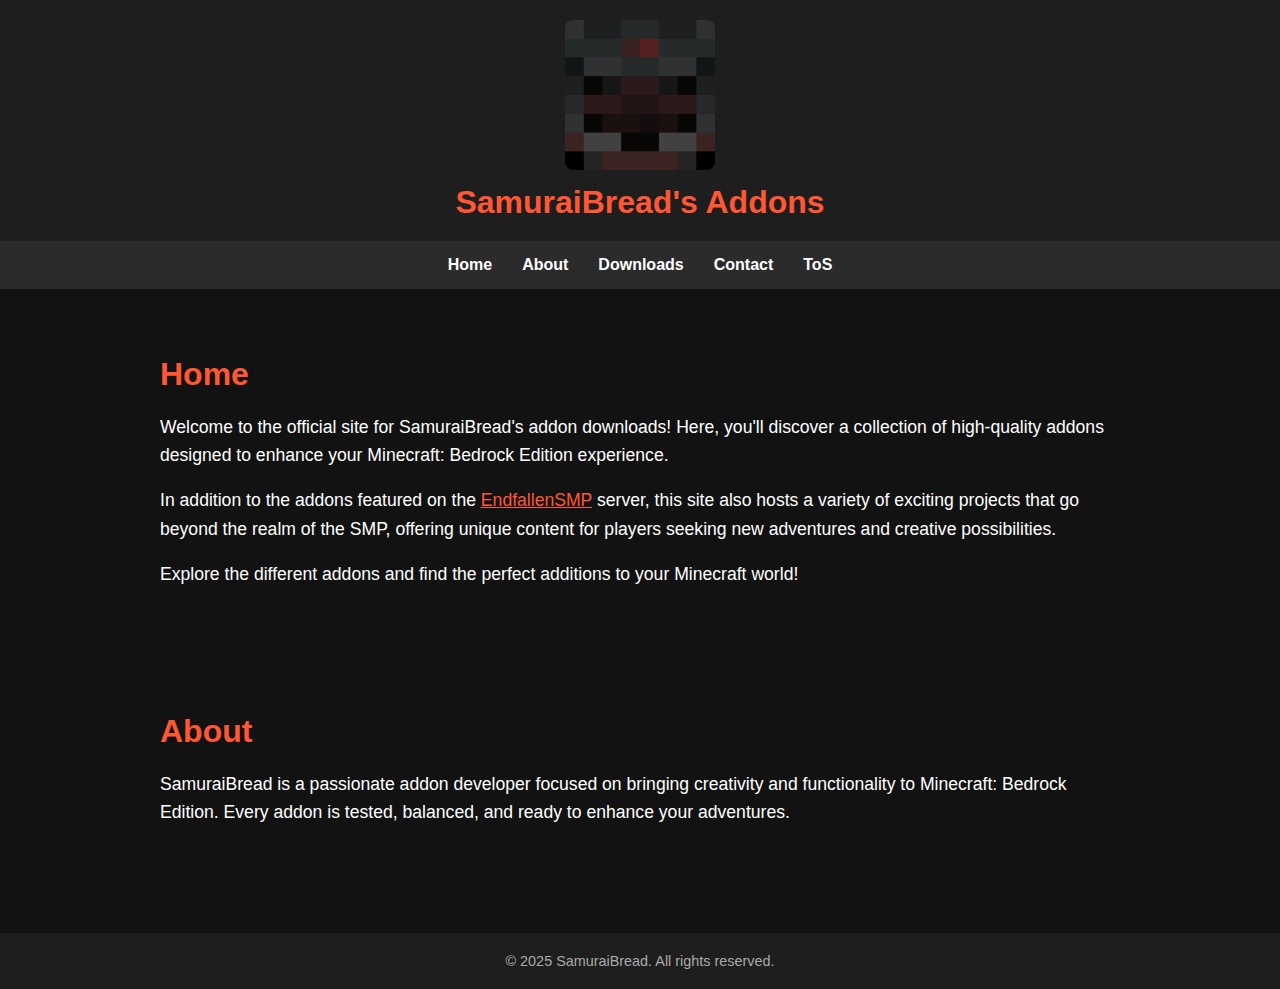
<file: index.html>
<!DOCTYPE html>
<html lang="en">
<head>
    <meta charset="UTF-8">
    <title>SamuraiBread's Addons</title>
    <meta name="viewport" content="width=device-width, initial-scale=1.0">

    <!-- Open Graph -->
    <meta property="og:title" content="SamuraiBread's Addons">
    <meta property="og:description" content="High-quality Minecraft: Bedrock Edition addons by SamuraiBread.">
    <meta property="og:image" content="https://samuraibreadofficial.github.io/Images/logo.png">
    <meta property="og:url" content="https://samuraibreadofficial.github.io/">
    <meta property="og:type" content="website">

    <!-- Twitter (też czytane przez Discord) -->
    <meta name="twitter:card" content="summary_large_image">
    <meta name="twitter:title" content="SamuraiBread's Addons">
    <meta name="twitter:description" content="Discover custom addons and content for EndfallenSMP and beyond.">
    <meta name="twitter:image" content="https://samuraibreadofficial.github.io/Images/logo.png">

    <link rel="icon" href="Images/logo.png" type="icon">

    <style>
        * {
            box-sizing: border-box;
        }
    
        body {
            margin: 0;
            font-family: Arial, sans-serif;
            background-color: #121212;
            color: #ffffff;
        }
    
        html {
            scroll-behavior: smooth;
        }
    
        header {
            background-color: #1e1e1e;
            padding: 20px 10px;
            text-align: center;
            box-shadow: 0 2px 5px rgba(0,0,0,0.5);
        }
    
        header img {
            width: 100%;
            max-width: 150px;
            height: auto;
            border-radius: 8px;
        }
    
        header h1 {
            margin: 10px 0 0 0;
            font-size: 2rem;
            color: #ff5733;
        }
    
        nav {
            background-color: #2b2b2b;
            display: flex;
            flex-wrap: wrap;
            justify-content: center;
            gap: 30px;
            padding: 15px 10px;
        }
    
        nav a {
            color: #ffffff;
            text-decoration: none;
            font-weight: bold;
            transition: color 0.3s;
            font-size: 1rem;
        }
    
        nav a:hover {
            color: #ff5733;
        }
    
        section {
            padding: 40px 20px;
            max-width: 1000px;
            margin: auto;
        }
    
        h2 {
            font-size: 2rem;
            margin-bottom: 20px;
            color: #ff5733;
        }
    
        p {
            font-size: 1.1rem;
            line-height: 1.6;
        }
    
        .download-btn {
            display: inline-block;
            background-color: #ff5733;
            color: white;
            padding: 15px 30px;
            text-decoration: none;
            font-size: 1.1rem;
            border-radius: 8px;
            margin-top: 20px;
            transition: background-color 0.3s ease;
        }
    
        .download-btn:hover {
            background-color: #ffcbbd;
            color: #121212;
        }
    
        footer {
            background-color: #1e1e1e;
            color: #aaa;
            text-align: center;
            padding: 20px 10px;
            font-size: 0.9rem;
            margin-top: 50px;
        }
    
        /* === Responsywność === */
        @media (max-width: 768px) {
            nav {
                flex-direction: column;
                gap: 10px;
            }
    
            header h1 {
                font-size: 1.5rem;
            }
    
            section {
                padding: 30px 15px;
            }
    
            h2 {
                font-size: 1.6rem;
            }
    
            p {
                font-size: 1rem;
            }
    
            .download-btn {
                width: 100%;
                text-align: center;
                padding: 12px;
                font-size: 1rem;
            }
        }
    </style>
    <meta name="google-site-verification" content="UNJBc2-4umEdROT98HuAU8BNavkqnlpyv0f2Xv4BERY" />
</head>
<body>
    <header>
        <!-- Logo -->
        <img src="Images/logo.png" alt="SamuraiBread Logo">
        <h1>SamuraiBread's Addons</h1>
    </header>

    <nav>
        <a href="https://samuraibreadofficial.github.io/">Home</a>
        <a href="https://samuraibreadofficial.github.io/#about">About</a>
        <a href="Downloads.html">Downloads</a>
        <a href="Contact.html">Contact</a>
        <a href="Rules.html">ToS</a>
    </nav>

    <section id="home">
        <h2>Home</h2>
        <p>Welcome to the official site for SamuraiBread's addon downloads! Here, you'll discover a collection of high-quality addons designed to enhance your Minecraft: Bedrock Edition experience.</p>
        <p>In addition to the addons featured on the <a href="https://discord.gg/3XdUhe9Rn3" style="color: #ff5733;">EndfallenSMP</a> server, this site also hosts a variety of exciting projects that go beyond the realm of the SMP, offering unique content for players seeking new adventures and creative possibilities.</p>
        <p>Explore the different addons and find the perfect additions to your Minecraft world!</p>
        </section>

    <section id="about">
        <h2>About</h2>
        <p>SamuraiBread is a passionate addon developer focused on bringing creativity and functionality to Minecraft: Bedrock Edition. Every addon is tested, balanced, and ready to enhance your adventures.</p>
    </section>

    <footer>
        &copy; 2025 SamuraiBread. All rights reserved.
    </footer>
</body>
</html>
</file>
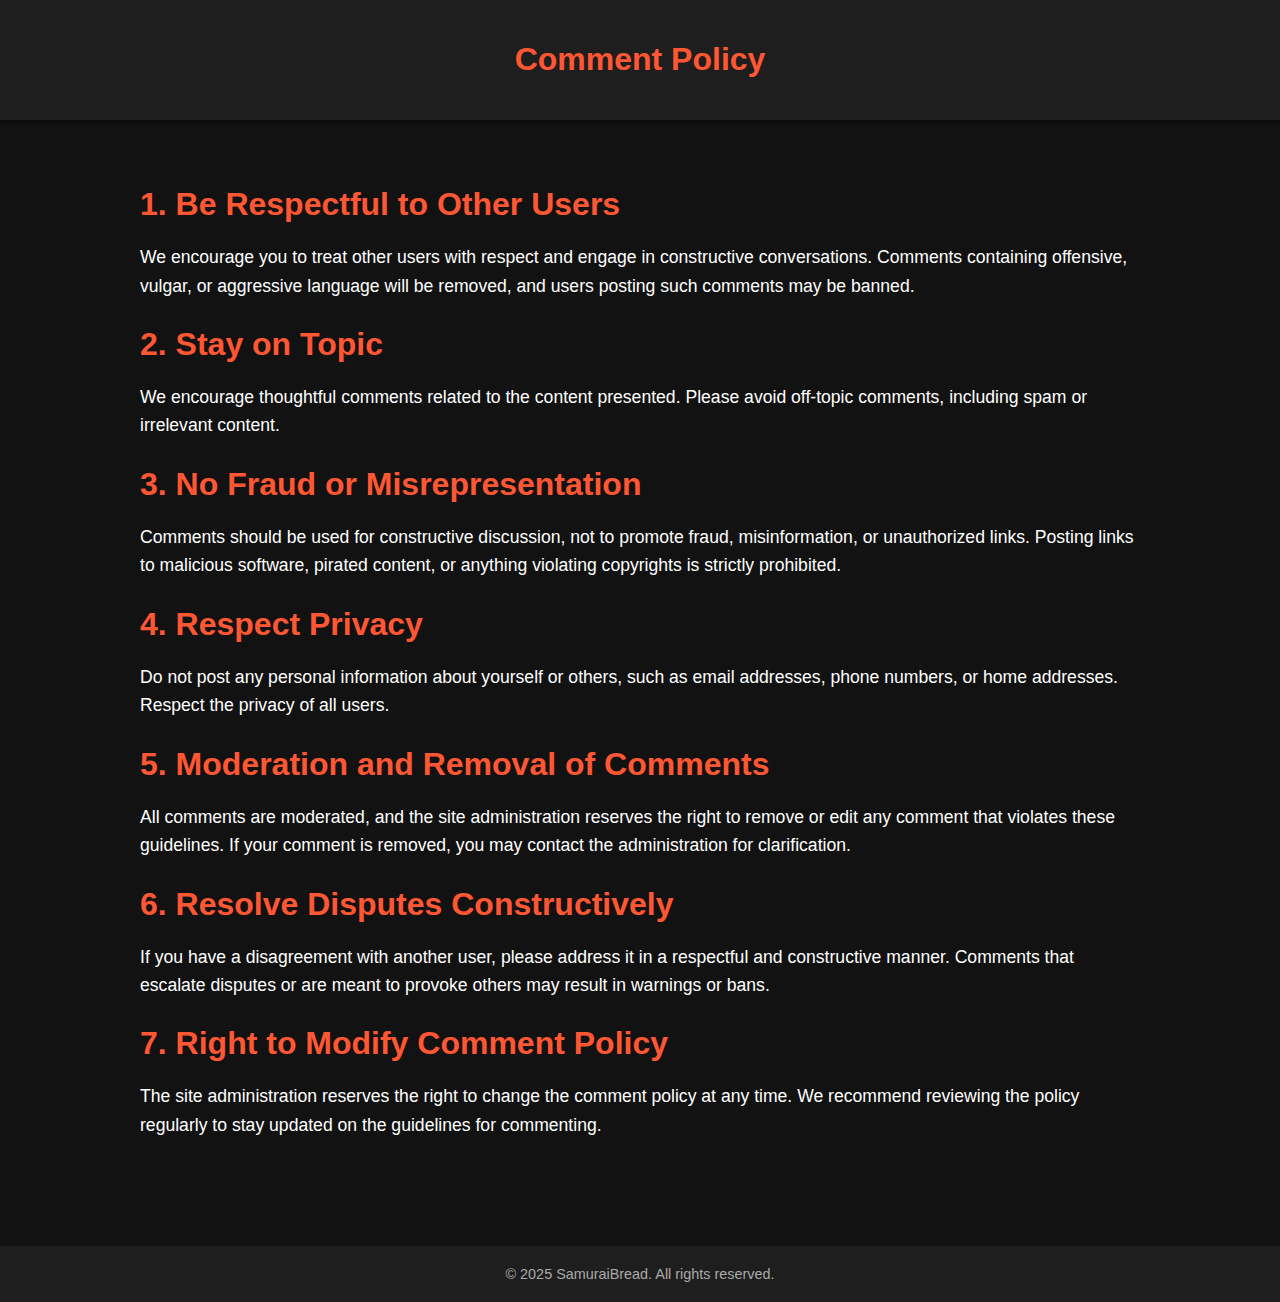
<file: commentpolicy.html>
<!DOCTYPE html>
<html lang="en">
<head>
    <meta charset="UTF-8">
    <meta name="viewport" content="width=device-width, initial-scale=1.0">
    <title>Comment Policy</title>
    <style>
        body {
            font-family: Arial, sans-serif;
            background-color: #121212;
            color: #ffffff;
            margin: 0;
            padding: 0;
        }

        header {
            background-color: #1e1e1e;
            padding: 20px;
            text-align: center;
            box-shadow: 0 2px 5px rgba(0,0,0,0.5);
        }

        header h1 {
            font-size: 2rem;
            color: #ff5733;
        }

        section {
            padding: 40px 20px;
            max-width: 1000px;
            margin: auto;
        }

        h2 {
            font-size: 2rem;
            margin-bottom: 20px;
            color: #ff5733;
        }

        p {
            font-size: 1.1rem;
            line-height: 1.6;
        }

        footer {
            background-color: #1e1e1e;
            color: #aaa;
            text-align: center;
            padding: 20px;
            font-size: 0.9rem;
            margin-top: 50px;
        }
    </style>
</head>
<body>

<header>
    <h1>Comment Policy</h1>
</header>

<section>
    <h2>1. Be Respectful to Other Users</h2>
    <p>We encourage you to treat other users with respect and engage in constructive conversations. Comments containing offensive, vulgar, or aggressive language will be removed, and users posting such comments may be banned.</p>

    <h2>2. Stay on Topic</h2>
    <p>We encourage thoughtful comments related to the content presented. Please avoid off-topic comments, including spam or irrelevant content.</p>

    <h2>3. No Fraud or Misrepresentation</h2>
    <p>Comments should be used for constructive discussion, not to promote fraud, misinformation, or unauthorized links. Posting links to malicious software, pirated content, or anything violating copyrights is strictly prohibited.</p>

    <h2>4. Respect Privacy</h2>
    <p>Do not post any personal information about yourself or others, such as email addresses, phone numbers, or home addresses. Respect the privacy of all users.</p>

    <h2>5. Moderation and Removal of Comments</h2>
    <p>All comments are moderated, and the site administration reserves the right to remove or edit any comment that violates these guidelines. If your comment is removed, you may contact the administration for clarification.</p>

    <h2>6. Resolve Disputes Constructively</h2>
    <p>If you have a disagreement with another user, please address it in a respectful and constructive manner. Comments that escalate disputes or are meant to provoke others may result in warnings or bans.</p>

    <h2>7. Right to Modify Comment Policy</h2>
    <p>The site administration reserves the right to change the comment policy at any time. We recommend reviewing the policy regularly to stay updated on the guidelines for commenting.</p>
</section>

<footer>
    &copy; 2025 SamuraiBread. All rights reserved.
</footer>

</body>
</html>
</file>
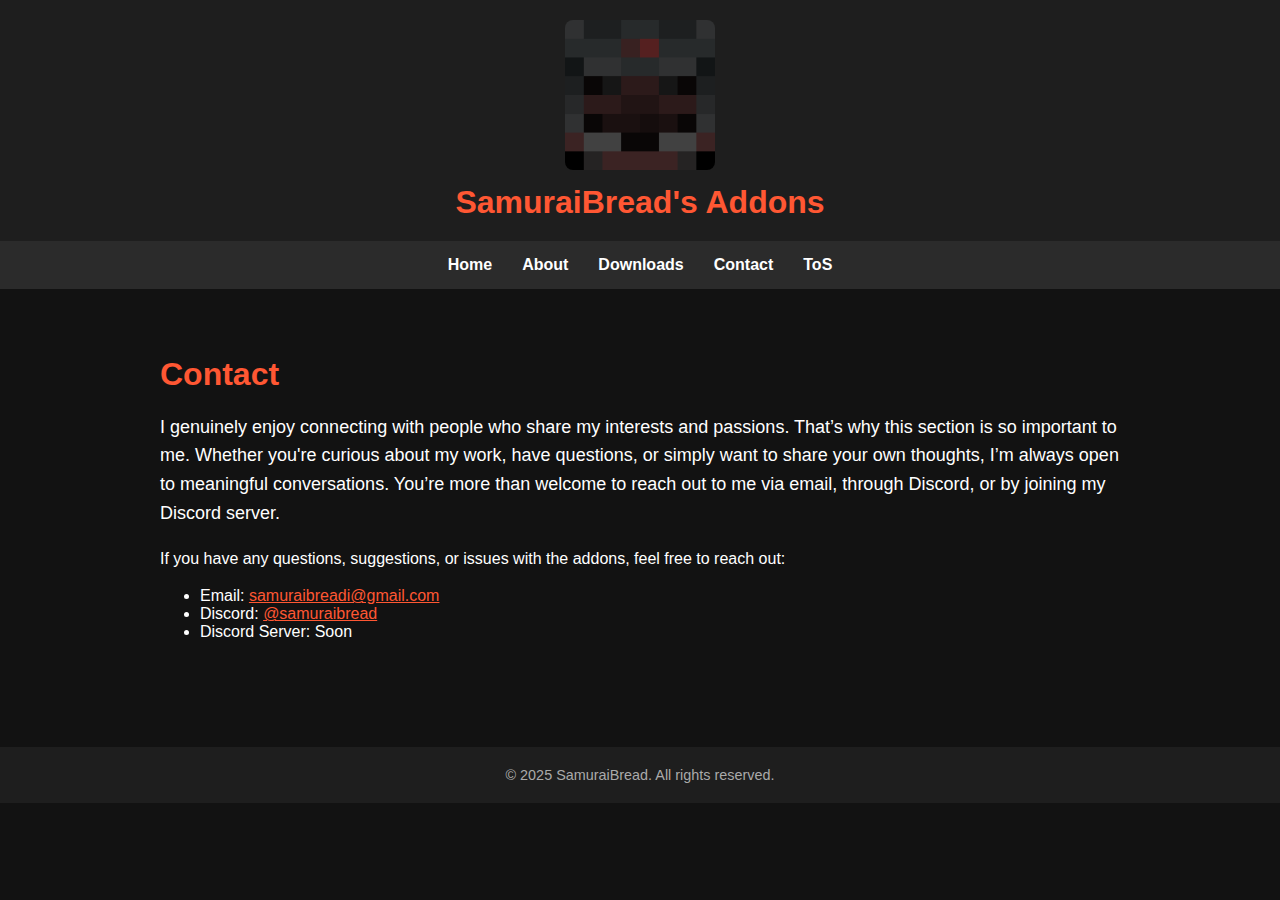
<file: Contact.html>
<!DOCTYPE html>
<html lang="en">
<head>
    <meta charset="UTF-8">
    <title>SamuraiBread's Addons / Contact</title>
    <meta name="viewport" content="width=device-width, initial-scale=1.0">
    <link rel="icon" href="Images/logo.png" type="icon">
    <style>
        * {
            box-sizing: border-box;
        }
    
        body {
            margin: 0;
            font-family: Arial, sans-serif;
            background-color: #121212;
            color: #ffffff;
        }
    
        html {
            scroll-behavior: smooth;
        }
    
        header {
            background-color: #1e1e1e;
            padding: 20px 10px;
            text-align: center;
            box-shadow: 0 2px 5px rgba(0,0,0,0.5);
        }
    
        header img {
            width: 100%;
            max-width: 150px;
            height: auto;
            border-radius: 8px;
        }
    
        header h1 {
            margin: 10px 0 0 0;
            font-size: 2rem;
            color: #ff5733;
        }
    
        nav {
            background-color: #2b2b2b;
            display: flex;
            flex-wrap: wrap;
            justify-content: center;
            gap: 30px;
            padding: 15px 10px;
        }
    
        nav a {
            color: #ffffff;
            text-decoration: none;
            font-weight: bold;
            transition: color 0.3s;
            font-size: 1rem;
        }
    
        nav a:hover {
            color: #ff5733;
        }
    
        section {
            padding: 40px 20px;
            max-width: 1000px;
            margin: auto;
        }
    
        h2 {
            font-size: 2rem;
            margin-bottom: 20px;
            color: #ff5733;
        }
    
        p {
            font-size: 1.1rem;
            line-height: 1.6;
        }
    
        .download-btn {
            display: inline-block;
            background-color: #ff5733;
            color: white;
            padding: 15px 30px;
            text-decoration: none;
            font-size: 1.1rem;
            border-radius: 8px;
            margin-top: 20px;
            transition: background-color 0.3s ease;
        }
    
        .download-btn:hover {
            background-color: #ffcbbd;
            color: #121212;
        }
    
        footer {
            background-color: #1e1e1e;
            color: #aaa;
            text-align: center;
            padding: 20px 10px;
            font-size: 0.9rem;
            margin-top: 50px;
        }
    
        /* === Responsywność === */
        @media (max-width: 768px) {
    nav {
        flex-wrap: wrap;
        gap: 10px;
        justify-content: center;
    }
    
            header h1 {
                font-size: 1.5rem;
            }
    
            section {
                padding: 30px 15px;
            }
    
            h2 {
                font-size: 1.6rem;
            }
    
            p {
                font-size: 1rem;
            }
    
            .download-btn {
                width: 100%;
                text-align: center;
                padding: 12px;
                font-size: 1rem;
            }
        }
    </style>
    <meta name="google-site-verification" content="UNJBc2-4umEdROT98HuAU8BNavkqnlpyv0f2Xv4BERY" />
</head>
<body>
    <header>
        <!-- Logo -->
        <img src="Images/logo.png" alt="SamuraiBread Logo">
        <h1>SamuraiBread's Addons</h1>
    </header>

    <nav>
        <a href="https://samuraibreadofficial.github.io/">Home</a>
        <a href="https://samuraibreadofficial.github.io/#about">About</a>
        <a href="Downloads.html">Downloads</a>
        <a href="Contact.html">Contact</a>
        <a href="Rules.html">ToS</a>
    </nav>
    
    <section id="contact">
        <h2>Contact</h2>
        <p style="font-size: large;">I genuinely enjoy connecting with people who share my interests and passions. That’s why this section is so important to me. Whether you're curious about my work, have questions, or simply want to share your own thoughts, I’m always open to meaningful conversations. You’re more than welcome to reach out to me via email, through Discord, or by joining my Discord server.</p>
        <p style="font-size: medium;">If you have any questions, suggestions, or issues with the addons, feel free to reach out:</p>
        <ul>
            <li>Email: <a href="mailto:samuraibreadi@gmail.com" style="color: #ff5733;">samuraibreadi@gmail.com</a></li>
            <li>Discord: <a href="https://discord.com/users/538318091608784908" style="color: #ff5733;">@samuraibread</a></li>
            <li>Discord Server: Soon</li>
        </ul>
    </section>

    <footer>
        &copy; 2025 SamuraiBread. All rights reserved.
    </footer>
</body>
</html>
</file>
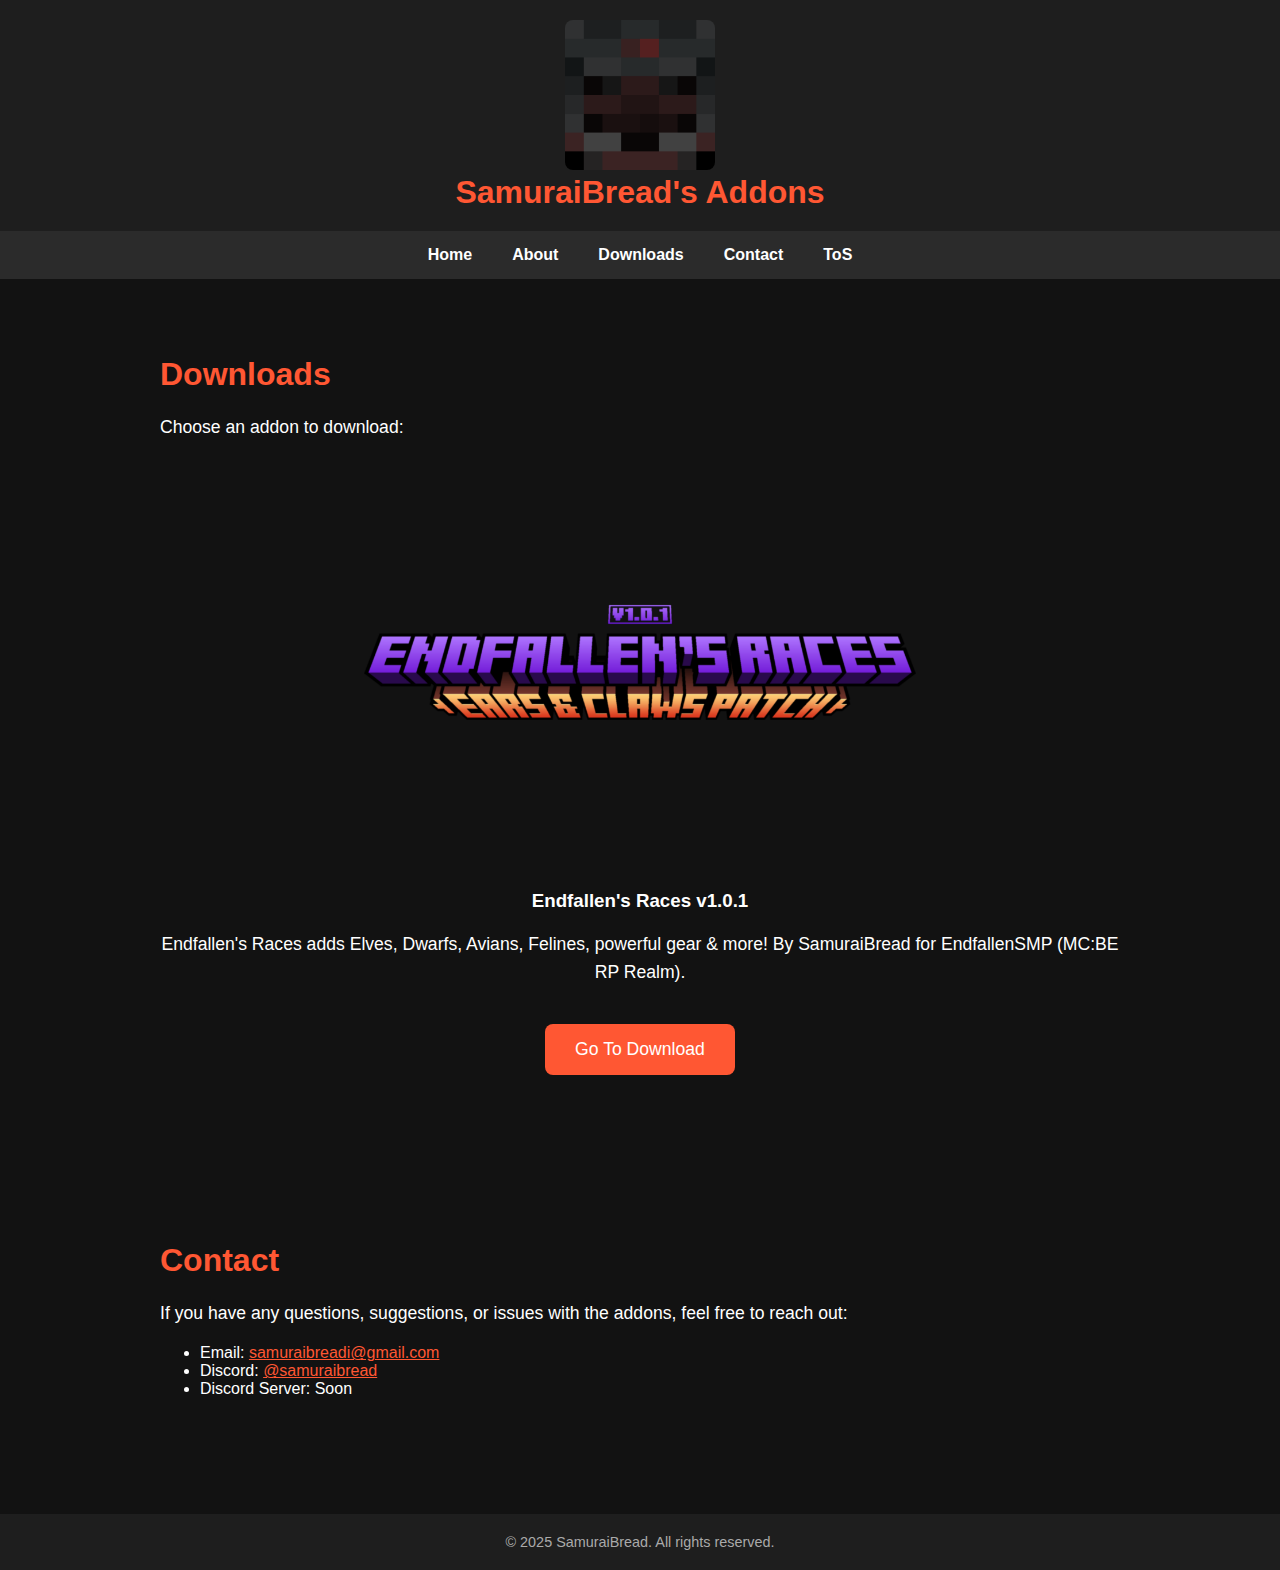
<file: Downloads.html>
<!DOCTYPE html>
<html lang="en">
<head>
    <meta charset="UTF-8">
    <title>SamuraiBread's Addons</title>
    <meta name="viewport" content="width=device-width, initial-scale=1.0">
    <link rel="icon" href="Images/logo.png" type="icon">
    <style>
        * {
            box-sizing: border-box;
        }

        body {
            margin: 0;
            font-family: Arial, sans-serif;
            background-color: #121212;
            color: #ffffff;
        }
        html {
            scroll-behavior: smooth; /* Płynne przewijanie */
        }
        header {
            background-color: #1e1e1e;
            padding: 20px 0;
            text-align: center;
            box-shadow: 0 2px 5px rgba(0,0,0,0.5);
        }

        header img {
            width: 150px; /* Adjust the logo size */
            border-radius: 8px;
        }

        header h1 {
            margin: 0;
            font-size: 2rem;
            color: #ff5733;
        }

        nav {
            background-color: #2b2b2b;
            display: flex;
            justify-content: center;
            gap: 40px;
            padding: 15px 0;
        }

        nav a {
            color: #ffffff;
            text-decoration: none;
            font-weight: bold;
            transition: color 0.3s;
        }

        nav a:hover {
            color: #ff5733;
        }

        section {
            padding: 50px 20px;
            max-width: 1000px;
            margin: auto;
        }

        h2 {
            font-size: 2rem;
            margin-bottom: 20px;
            color: #ff5733;
        }

        p {
            font-size: 1.1rem;
            line-height: 1.6;
        }

        .download-btn {
            display: inline-block;
            background-color: #ff5733;
            color: white;
            padding: 15px 30px;
            text-decoration: none;
            font-size: 1.1rem;
            border-radius: 8px;
            margin-top: 20px;
            transition: background-color 0.3s ease;
        }

        .download-btn:hover {
            background-color: #ffcbbd;
            color: #121212;
        }

        footer {
            background-color: #1e1e1e;
            color: #aaa;
            text-align: center;
            padding: 20px;
            font-size: 0.9rem;
            margin-top: 50px;
        }

        /* Responsive */
        @media (max-width: 600px) {
            nav {
                flex-direction: column;
                gap: 15px;
            }
        }
    </style>
</head>
<body>
    <header>
        <!-- Logo -->
        <img src="Images/logo.png" alt="SamuraiBread Logo">
        <h1>SamuraiBread's Addons</h1>
    </header>

    <nav>
        <a href="Home.html">Home</a>
        <a href="Home.html#about">About</a>
        <a href="Downloads.html">Downloads</a>
        <a href="Contact.html">Contact</a>
        <a href="Rules.html">ToS</a>
    </nav>

    <section id="downloads">
        <h2>Downloads</h2>
        <p>Choose an addon to download:</p>
    
        <!-- Addon 1 -->
        <div style="text-align: center; margin-bottom: 40px;">
            <img src="Images/era.png" alt="Endfallen's Races Thumbnail" style="width: 650px; border-radius: 12px;">
            <h3>Endfallen's Races v1.0.1</h3>
            <p>Endfallen's Races adds Elves, Dwarfs, Avians, Felines, powerful gear & more! By SamuraiBread for EndfallenSMP (MC:BE RP Realm).</p>
            <a href="endfallensraces.html" class="download-btn">Go To Download</a>
        </div>    
    </section>
    
    <section id="contact">
        <h2>Contact</h2>
        <p>If you have any questions, suggestions, or issues with the addons, feel free to reach out:</p>
        <ul>
            <li>Email: <a href="mailto:samuraibreadi@gmail.com" style="color: #ff5733;">samuraibreadi@gmail.com</a></li>
            <li>Discord: <a href="https://discord.com/users/538318091608784908" style="color: #ff5733;">@samuraibread</a></li>
            <li>Discord Server: Soon</li>
        </ul>
    </section>

    <footer>
        &copy; 2025 SamuraiBread. All rights reserved.
    </footer>
</body>
</html>
</file>
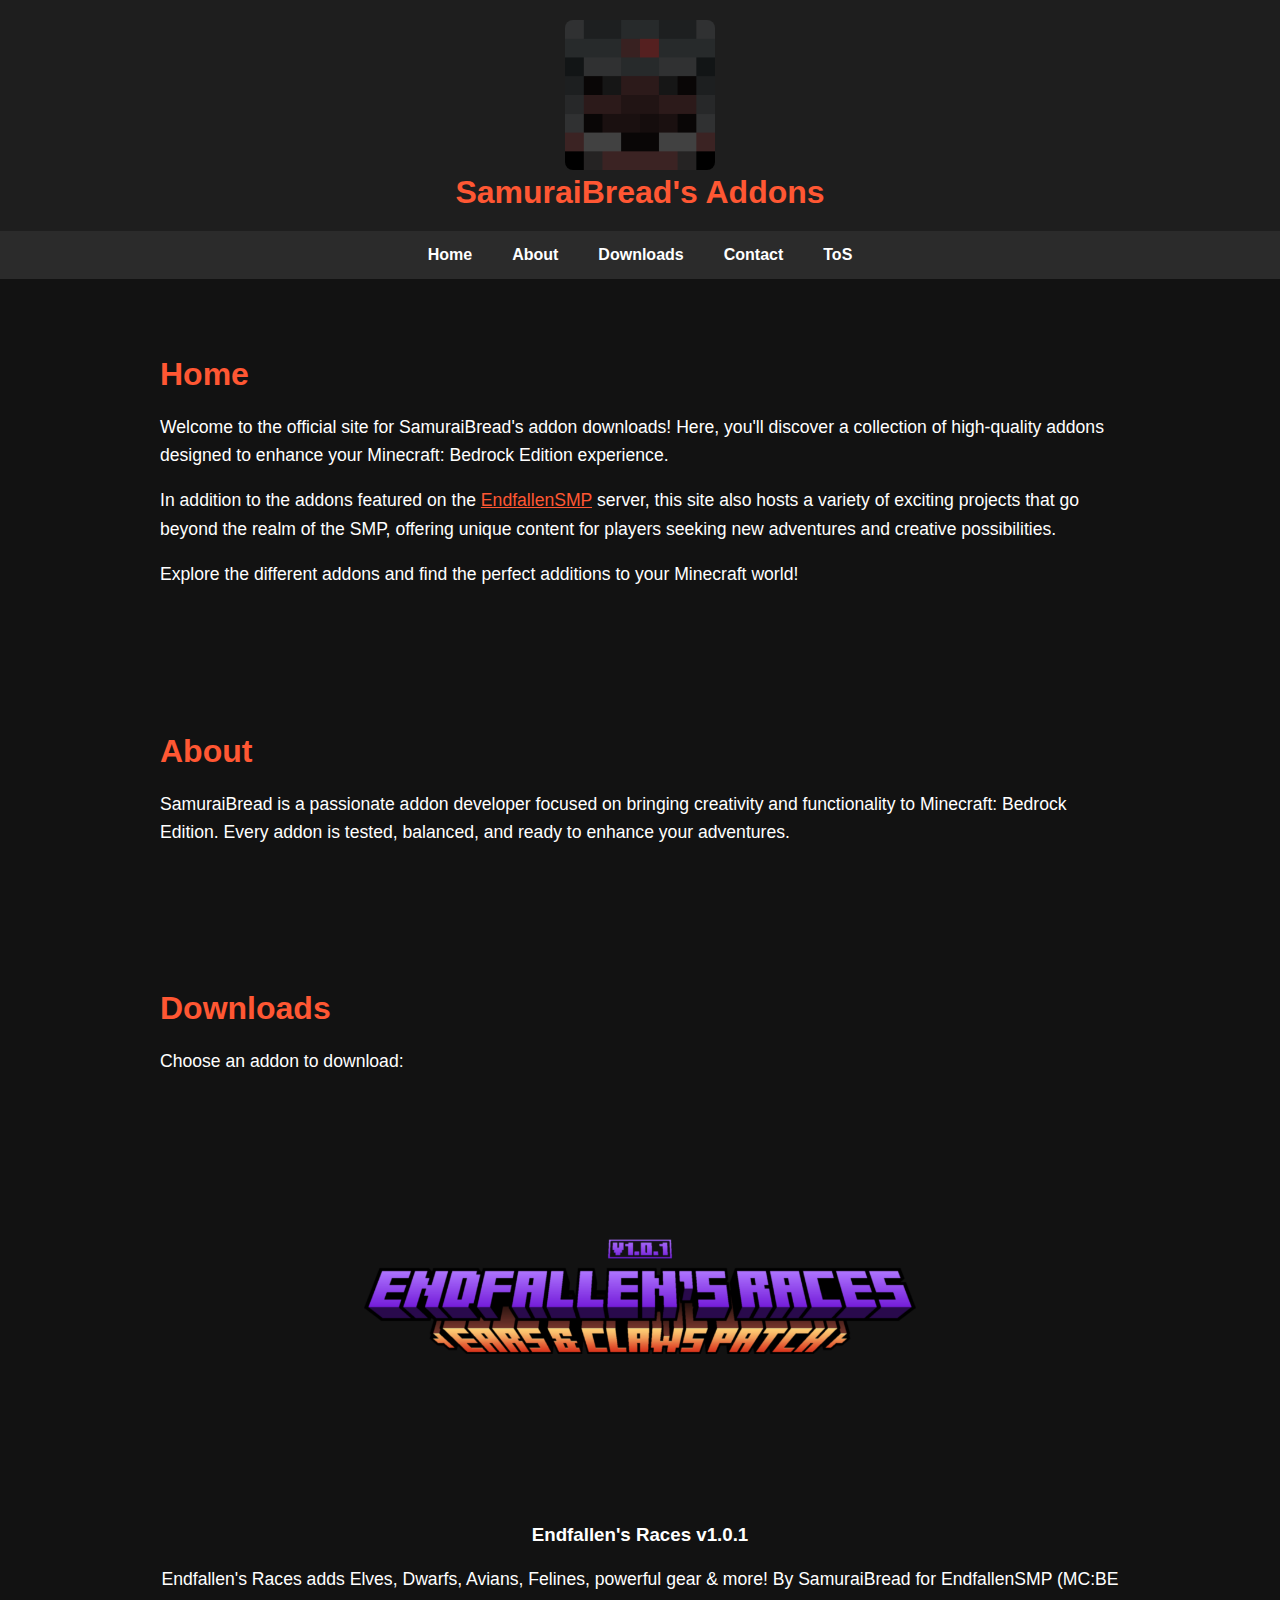
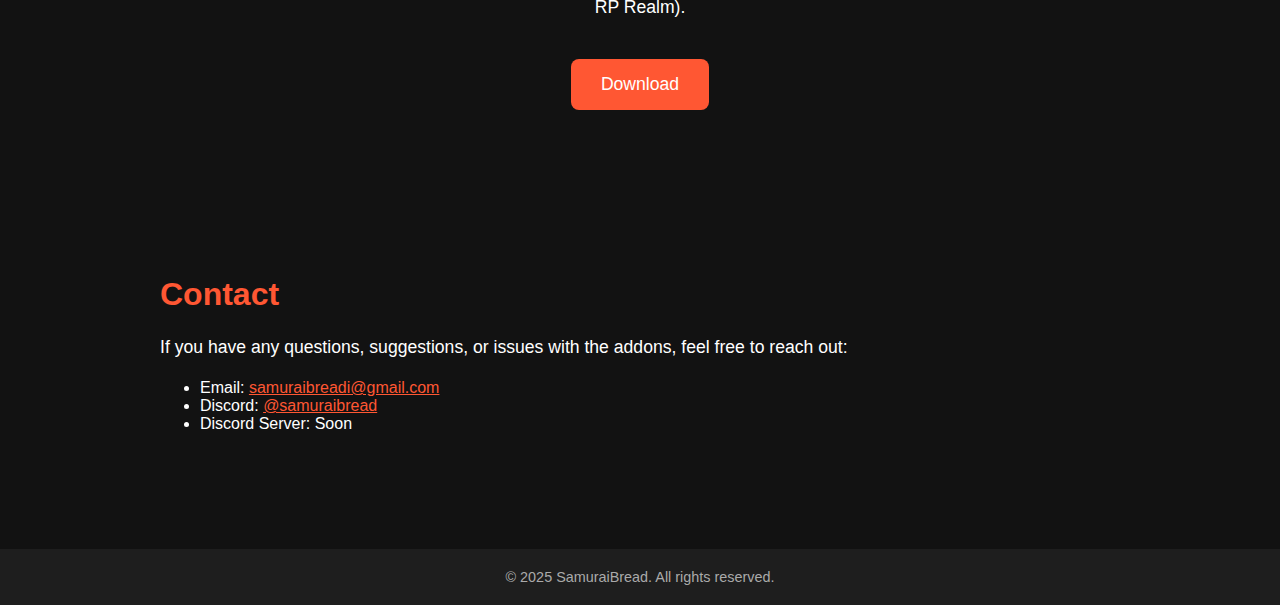
<file: Home.html>
<!DOCTYPE html>
<html lang="en">
<head>
    <meta charset="UTF-8">
    <title>SamuraiBread's Addons</title>
    <meta name="viewport" content="width=device-width, initial-scale=1.0">
    <link rel="icon" href="Images/logo.png" type="icon">
    <style>
        * {
            box-sizing: border-box;
        }

        body {
            margin: 0;
            font-family: Arial, sans-serif;
            background-color: #121212;
            color: #ffffff;
        }
        html {
            scroll-behavior: smooth; /* Płynne przewijanie */
        }
        header {
            background-color: #1e1e1e;
            padding: 20px 0;
            text-align: center;
            box-shadow: 0 2px 5px rgba(0,0,0,0.5);
        }

        header img {
            width: 150px; /* Adjust the logo size */
            border-radius: 8px;
        }

        header h1 {
            margin: 0;
            font-size: 2rem;
            color: #ff5733;
        }

        nav {
            background-color: #2b2b2b;
            display: flex;
            justify-content: center;
            gap: 40px;
            padding: 15px 0;
        }

        nav a {
            color: #ffffff;
            text-decoration: none;
            font-weight: bold;
            transition: color 0.3s;
        }

        nav a:hover {
            color: #ff5733;
        }

        section {
            padding: 50px 20px;
            max-width: 1000px;
            margin: auto;
        }

        h2 {
            font-size: 2rem;
            margin-bottom: 20px;
            color: #ff5733;
        }

        p {
            font-size: 1.1rem;
            line-height: 1.6;
        }

        .download-btn {
            display: inline-block;
            background-color: #ff5733;
            color: white;
            padding: 15px 30px;
            text-decoration: none;
            font-size: 1.1rem;
            border-radius: 8px;
            margin-top: 20px;
            transition: background-color 0.3s ease;
        }

        .download-btn:hover {
            background-color: #ffcbbd;
            color: #121212;
        }

        footer {
            background-color: #1e1e1e;
            color: #aaa;
            text-align: center;
            padding: 20px;
            font-size: 0.9rem;
            margin-top: 50px;
        }

        /* Responsive */
        @media (max-width: 600px) {
            nav {
                flex-direction: column;
                gap: 15px;
            }
        }
    </style>
</head>
<body>
    <header>
        <!-- Logo -->
        <img src="Images/logo.png" alt="SamuraiBread Logo">
        <h1>SamuraiBread's Addons</h1>
    </header>

    <nav>
        <a href="Home.html">Home</a>
        <a href="Home.html#about">About</a>
        <a href="Downloads.html">Downloads</a>
        <a href="Contact.html">Contact</a>
        <a href="Rules.html">ToS</a>
    </nav>

    <section id="home">
        <h2>Home</h2>
        <p>Welcome to the official site for SamuraiBread's addon downloads! Here, you'll discover a collection of high-quality addons designed to enhance your Minecraft: Bedrock Edition experience.</p>
        <p>In addition to the addons featured on the <a href="https://discord.gg/3XdUhe9Rn3" style="color: #ff5733;">EndfallenSMP</a> server, this site also hosts a variety of exciting projects that go beyond the realm of the SMP, offering unique content for players seeking new adventures and creative possibilities.</p>
        <p>Explore the different addons and find the perfect additions to your Minecraft world!</p>
        </section>

    <section id="about">
        <h2>About</h2>
        <p>SamuraiBread is a passionate addon developer focused on bringing creativity and functionality to Minecraft: Bedrock Edition. Every addon is tested, balanced, and ready to enhance your adventures.</p>
    </section>

    <section id="downloads">
        <h2>Downloads</h2>
        <p>Choose an addon to download:</p>
    
        <!-- Addon 1 -->
        <div style="text-align: center; margin-bottom: 40px;">
            <img src="Images/era.png" alt="Endfallen's Races Thumbnail" style="width: 650px; border-radius: 12px;">
            <h3>Endfallen's Races v1.0.1</h3>
            <p>Endfallen's Races adds Elves, Dwarfs, Avians, Felines, powerful gear & more! By SamuraiBread for EndfallenSMP (MC:BE RP Realm).</p>
            <a href="SamuraiTools.mcaddon" class="download-btn" download>Download</a>
        </div>    
    </section>
    
    <section id="contact">
        <h2>Contact</h2>
        <p>If you have any questions, suggestions, or issues with the addons, feel free to reach out:</p>
        <ul>
            <li>Email: <a href="mailto:samuraibreadi@gmail.com" style="color: #ff5733;">samuraibreadi@gmail.com</a></li>
            <li>Discord: <a href="https://discord.com/users/538318091608784908" style="color: #ff5733;">@samuraibread</a></li>
            <li>Discord Server: Soon</li>
        </ul>
    </section>

    <footer>
        &copy; 2025 SamuraiBread. All rights reserved.
    </footer>
</body>
</html>
</file>
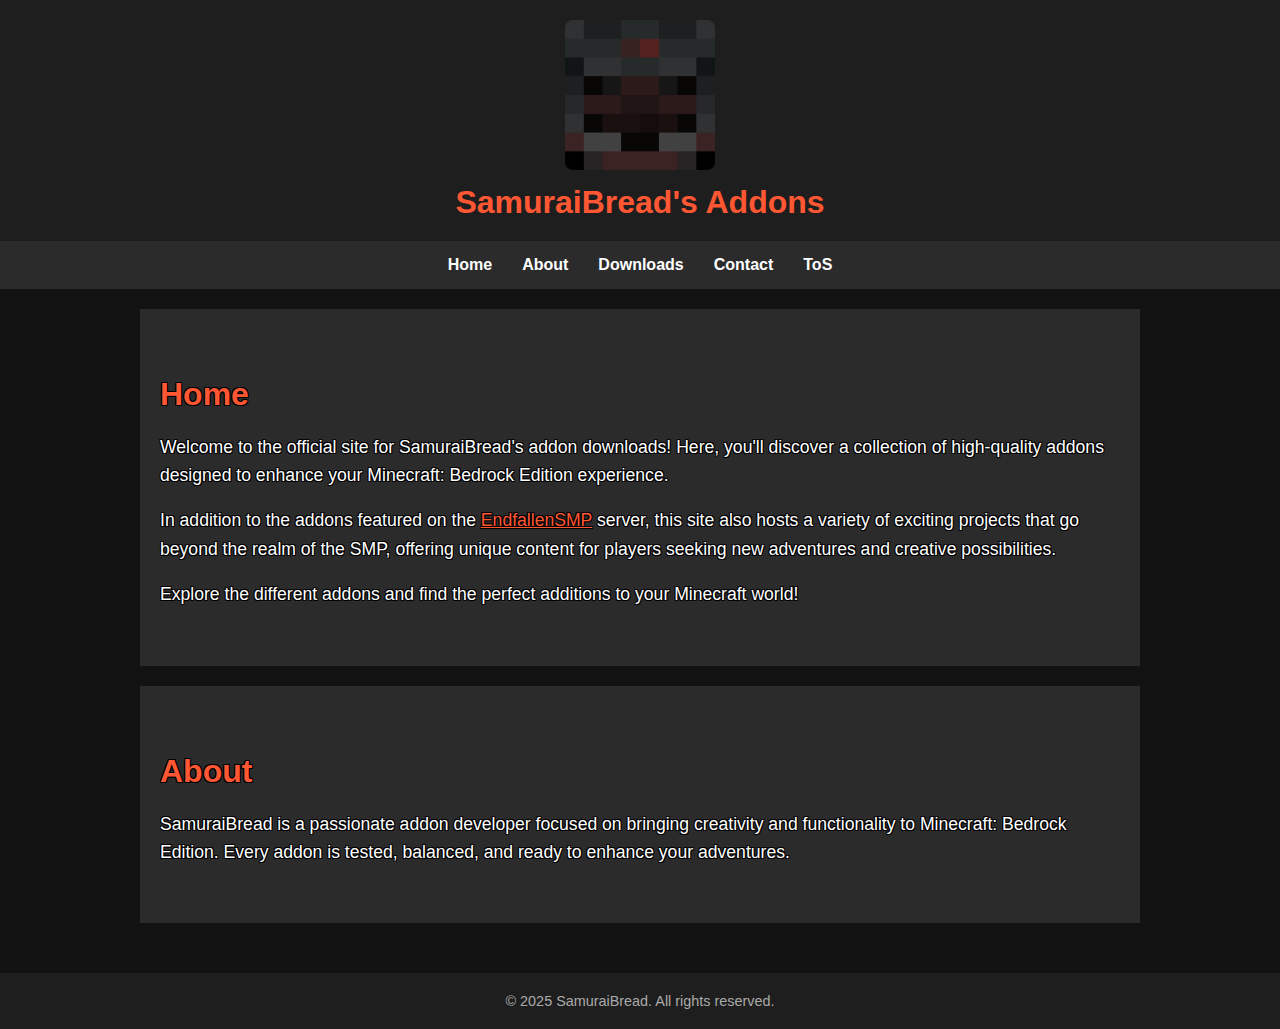
<file: index — kopia.html>
<!DOCTYPE html>
<html lang="en">
<head>
    <meta charset="UTF-8">
    <title>SamuraiBread's Addons</title>
    <meta name="viewport" content="width=device-width, initial-scale=1.0">

    <!-- Open Graph -->
    <meta property="og:title" content="SamuraiBread's Addons">
    <meta property="og:description" content="High-quality Minecraft: Bedrock Edition addons by SamuraiBread.">
    <meta property="og:image" content="https://samuraibreadofficial.github.io/Images/logo.png">
    <meta property="og:url" content="https://samuraibreadofficial.github.io/">
    <meta property="og:type" content="website">

    <!-- Twitter (też czytane przez Discord) -->
    <meta name="twitter:card" content="summary_large_image">
    <meta name="twitter:title" content="SamuraiBread's Addons">
    <meta name="twitter:description" content="Discover custom addons and content for EndfallenSMP and beyond.">
    <meta name="twitter:image" content="https://samuraibreadofficial.github.io/Images/logo.png">

    <link rel="icon" href="Images/logo.png" type="icon">

    <style>
        * {
            box-sizing: border-box;
        }
    
        body {
            margin: 0;
            font-family: Arial, sans-serif;
            background-color: #121212;
            color: #ffffff;
        }
    
        html {
            scroll-behavior: smooth;
        }
    
        header {
            background-color: #1e1e1e;
            padding: 20px 10px;
            text-align: center;
            box-shadow: 0 2px 5px rgba(0,0,0,0.5);
        }
    
        header img {
            width: 100%;
            max-width: 150px;
            height: auto;
            border-radius: 8px;
        }
    
        header h1 {
            margin: 10px 0 0 0;
            font-size: 2rem;
            color: #ff5733;
        }
    
        nav {
            background-color: #2b2b2b;
            display: flex;
            flex-wrap: wrap;
            justify-content: center;
            gap: 30px;
            padding: 15px 10px;
        }
    
        nav a {
            color: #ffffff;
            text-decoration: none;
            font-weight: bold;
            transition: color 0.3s;
            font-size: 1rem;
        }
    
        nav a:hover {
            color: #ff5733;
        }
    
        section {
            padding: 40px 20px;
            max-width: 1000px;
            margin: auto;
            margin-top: 20px;
            background-color: #2b2b2b;
            text-shadow: -1px -1px 0 black, 1px -1px 0 black, -1px 1px 0 black, 1px 1px 0 black;
            transition: background-color 1s ease;
        }
        
        section:hover {
            background-color: #2d2626;
        }
    
        h2 {
            font-size: 2rem;
            margin-bottom: 20px;
            color: #ff5733;
        }
    
        p {
            font-size: 1.1rem;
            line-height: 1.6;
        }
    
        .download-btn {
            display: inline-block;
            background-color: #ff5733;
            color: white;
            padding: 15px 30px;
            text-decoration: none;
            font-size: 1.1rem;
            border-radius: 8px;
            margin-top: 20px;
            transition: background-color 0.3s ease;
        }
    
        .download-btn:hover {
            background-color: #ffcbbd;
            color: #121212;
        }
    
        footer {
            background-color: #1e1e1e;
            color: #aaa;
            text-align: center;
            padding: 20px 10px;
            font-size: 0.9rem;
            margin-top: 50px;
        }
    
        /* === Responsywność === */
        @media (max-width: 768px) {
    nav {
        flex-wrap: wrap;
        gap: 10px;
        justify-content: center;
    }
    
            header h1 {
                font-size: 1.5rem;
            }
    
            section {
                padding: 30px 15px;
            }
    
            h2 {
                font-size: 1.6rem;
            }
    
            p {
                font-size: 1rem;
            }
    
            .download-btn {
                width: 100%;
                text-align: center;
                padding: 12px;
                font-size: 1rem;
            }
        }
    </style>
    <meta name="google-site-verification" content="UNJBc2-4umEdROT98HuAU8BNavkqnlpyv0f2Xv4BERY" />
</head>
<body>
    <header>
        <!-- Logo -->
        <img src="Images/logo.png" alt="SamuraiBread Logo">
        <h1>SamuraiBread's Addons</h1>
    </header>

    <nav>
        <a href="https://samuraibreadofficial.github.io/">Home</a>
        <a href="https://samuraibreadofficial.github.io/#about">About</a>
        <a href="Downloads.html">Downloads</a>
        <a href="Contact.html">Contact</a>
        <a href="Rules.html">ToS</a>
    </nav>

    <section id="home">
        <h2>Home</h2>
        <p>Welcome to the official site for SamuraiBread's addon downloads! Here, you'll discover a collection of high-quality addons designed to enhance your Minecraft: Bedrock Edition experience.</p>
        <p>In addition to the addons featured on the <a href="https://discord.gg/3XdUhe9Rn3" style="color: #ff5733;">EndfallenSMP</a> server, this site also hosts a variety of exciting projects that go beyond the realm of the SMP, offering unique content for players seeking new adventures and creative possibilities.</p>
        <p>Explore the different addons and find the perfect additions to your Minecraft world!</p>
        </section>

    <section id="about">
        <h2>About</h2>
        <p>SamuraiBread is a passionate addon developer focused on bringing creativity and functionality to Minecraft: Bedrock Edition. Every addon is tested, balanced, and ready to enhance your adventures.</p>
    </section>

    <footer>
        &copy; 2025 SamuraiBread. All rights reserved.
    </footer>
</body>
</html>
</file>
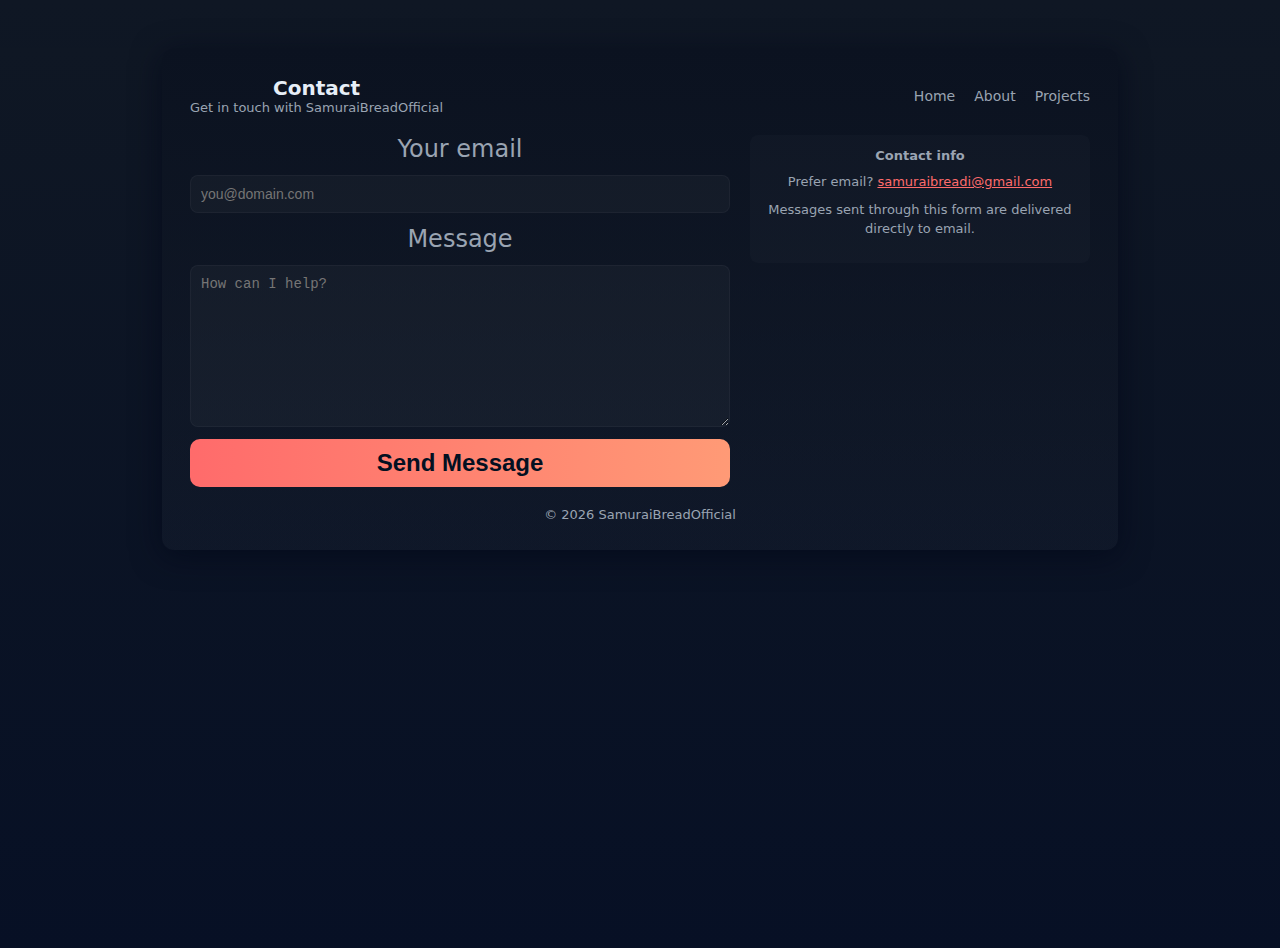
<file: newweb/contact.html>
<!doctype html>
<html lang="en">
<head>
    <meta charset="utf-8" />
    <meta name="viewport" content="width=device-width,initial-scale=1" />
    <title>Contact — SamuraiBreadOfficial</title>

    <style>
        :root{
            --bg:#0f1724;
            --card:#0b1220;
            --accent:#ff6b6b;
            --muted:#9aa4b2;
            --glass: rgba(255,255,255,0.03);
            font-family: Inter, ui-sans-serif, system-ui, -apple-system, "Segoe UI", Roboto, Arial;
            text-align: center;
        }

        html,body{
            height:100%;
            margin:0;
            background:linear-gradient(180deg,var(--bg),#071025);
            color:#e6eef7;
        }

        .wrap{
            max-width:900px;
            margin:48px auto;
            padding:28px;
            background:linear-gradient(180deg,var(--card),rgba(255,255,255,0.02));
            border-radius:12px;
            box-shadow:0 6px 30px rgba(2,6,23,0.6);
        }

        header{
            display:flex;
            justify-content:space-between;
            align-items:center;
            margin-bottom:20px;
        }

        h1{margin:0;font-size:20px}

        nav a{
            color:var(--muted);
            text-decoration:none;
            margin-left:14px;
            font-size:14px;
        }

        .grid{
            display:grid;
            grid-template-columns:1fr 340px;
            gap:20px;
        }

        form{
            display:flex;
            flex-direction:column;
            gap:12px;
        }

        label{
            font-size:13px;
            color:var(--muted);
        }

        input, textarea{
            background:var(--glass);
            border:1px solid rgba(255,255,255,0.04);
            padding:10px;
            border-radius:8px;
            color:inherit;
            font-size:14px;
            outline:none;
        }

        textarea{min-height:140px;resize:vertical}

        .btn{
            display:inline-flex;
            align-items:center;
            gap:8px;
            padding:10px 14px;
            border-radius:10px;
            background:linear-gradient(90deg,var(--accent),#ff9a76);
            border:none;
            color:#031021;
            font-weight:600;
            cursor:pointer;
        }

        .meta{
            font-size:13px;
            color:var(--muted);
            line-height:1.4;
            padding:12px;
            background:rgba(255,255,255,0.02);
            border-radius:8px;
        }

        footer{
            margin-top:20px;
            color:var(--muted);
            font-size:13px;
            text-align:center;
        }

        @media (max-width:880px){
            .grid{grid-template-columns:1fr}
        }
    </style>
</head>

<body>
<main class="wrap">

    <header>
        <div>
            <h1>Contact</h1>
            <div style="color:var(--muted);font-size:13px">
                Get in touch with SamuraiBreadOfficial
            </div>
        </div>

        <nav>
            <a href="index.html">Home</a>
            <a href="about.html">About</a>
            <a href="projects.html">Projects</a>
        </nav>
    </header>

    <section class="grid">
        <div>

            <!-- REAL FORM – FORMSpree -->
            <form
                action="https://formspree.io/f/mrbnvlor"
                method="POST"
            >
                <label for="email" style="font-size: 24px;">Your email</label>
                <input id="email" type="email" name="email" required placeholder="you@domain.com">

                <label for="message" style="font-size: 24px;">Message</label>
                <textarea id="message" name="message" required placeholder="How can I help?"></textarea>

                <!-- Optional hidden subject -->
                <input type="hidden" name="_subject" value="New contact message">

                <button class="btn" type="submit" style="font-size: 24px; justify-content: center;">Send Message</button>
            </form>

        </div>

        <aside>
            <div class="meta">
                <strong>Contact info</strong>
                <p style="margin:8px 0 0">
                    Prefer email?
                    <a href="mailto:samuraibreadi@gmail.com"
                       style="color:var(--accent);text-decoration:underline">
                        samuraibreadi@gmail.com
                    </a>
                </p>

                <p style="margin-top:10px">
                    Messages sent through this form are delivered directly to email.
                </p>
            </div>
        </aside>
    </section>

    <footer>
        © <span id="year"></span> SamuraiBreadOfficial
    </footer>

</main>

<script>
    document.getElementById('year').textContent =
        new Date().getFullYear();
</script>

</body>
</html>
</file>
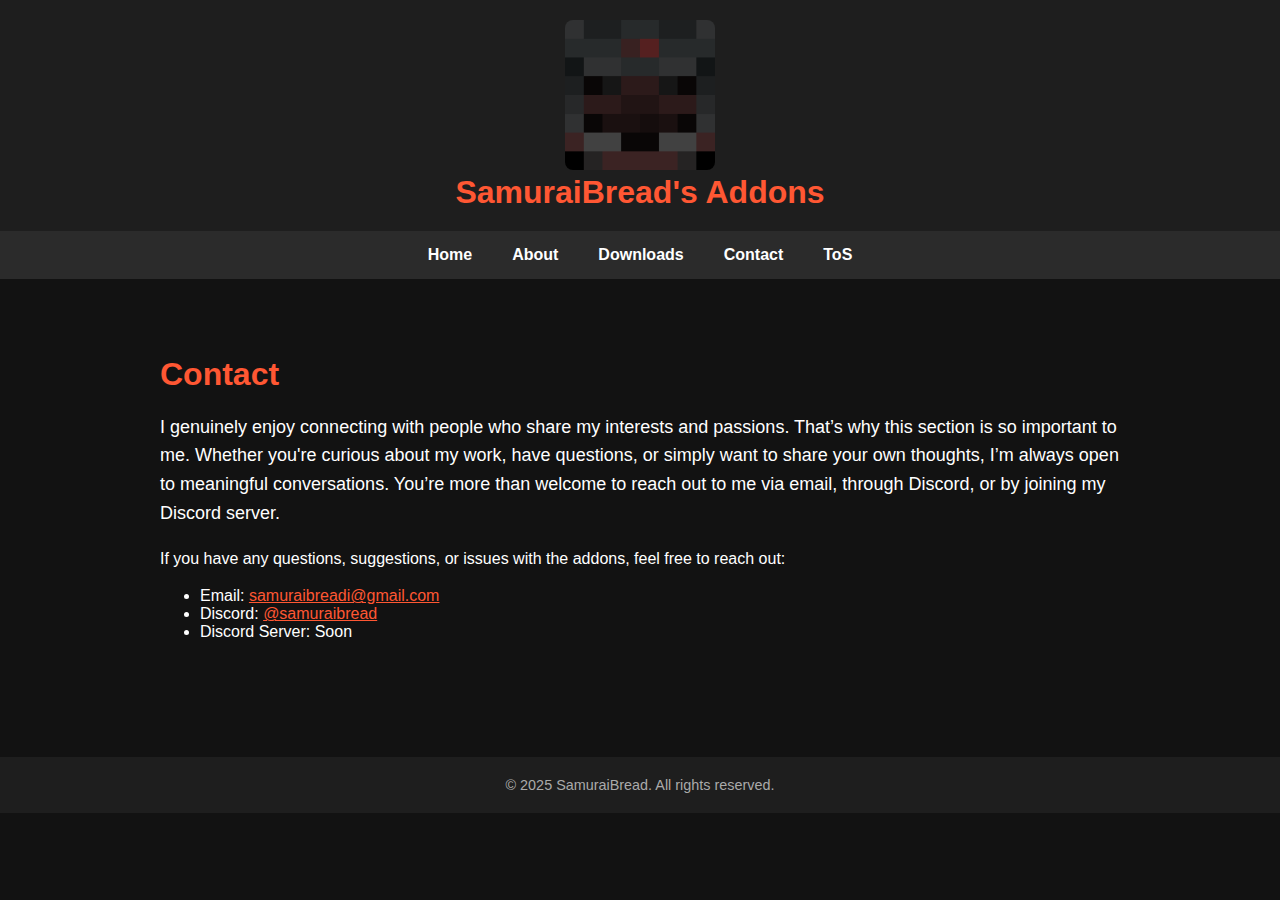
<file: SamuraiBread.com/Contact.html>
<!DOCTYPE html>
<html lang="en">
<head>
    <meta charset="UTF-8">
    <title>SamuraiBread's Addons / Contact</title>
    <meta name="viewport" content="width=device-width, initial-scale=1.0">
    <link rel="icon" href="Images/logo.png" type="icon">
    <style>
        * {
            box-sizing: border-box;
        }

        body {
            margin: 0;
            font-family: Arial, sans-serif;
            background-color: #121212;
            color: #ffffff;
        }
        html {
            scroll-behavior: smooth; /* Płynne przewijanie */
        }
        header {
            background-color: #1e1e1e;
            padding: 20px 0;
            text-align: center;
            box-shadow: 0 2px 5px rgba(0,0,0,0.5);
        }

        header img {
            width: 150px; /* Adjust the logo size */
            border-radius: 8px;
        }

        header h1 {
            margin: 0;
            font-size: 2rem;
            color: #ff5733;
        }

        nav {
            background-color: #2b2b2b;
            display: flex;
            justify-content: center;
            gap: 40px;
            padding: 15px 0;
        }

        nav a {
            color: #ffffff;
            text-decoration: none;
            font-weight: bold;
            transition: color 0.3s;
        }

        nav a:hover {
            color: #ff5733;
        }

        section {
            padding: 50px 20px;
            max-width: 1000px;
            margin: auto;
        }

        h2 {
            font-size: 2rem;
            margin-bottom: 20px;
            color: #ff5733;
        }

        p {
            font-size: 1.1rem;
            line-height: 1.6;
        }

        .download-btn {
            display: inline-block;
            background-color: #ff5733;
            color: white;
            padding: 15px 30px;
            text-decoration: none;
            font-size: 1.1rem;
            border-radius: 8px;
            margin-top: 20px;
            transition: background-color 0.3s ease;
        }

        .download-btn:hover {
            background-color: #ffcbbd;
            color: #121212;
        }

        footer {
            background-color: #1e1e1e;
            color: #aaa;
            text-align: center;
            padding: 20px;
            font-size: 0.9rem;
            margin-top: 50px;
        }

        /* Responsive */
        @media (max-width: 600px) {
            nav {
                flex-direction: column;
                gap: 15px;
            }
        }
    </style>
</head>
<body>
    <header>
        <!-- Logo -->
        <img src="Images/logo.png" alt="SamuraiBread Logo">
        <h1>SamuraiBread's Addons</h1>
    </header>

    <nav>
        <a href="Home.html">Home</a>
        <a href="Home.html#about">About</a>
        <a href="Downloads.html">Downloads</a>
        <a href="Contact.html">Contact</a>
        <a href="Rules.html">ToS</a>
    </nav>
    
    <section id="contact">
        <h2>Contact</h2>
        <p style="font-size: large;">I genuinely enjoy connecting with people who share my interests and passions. That’s why this section is so important to me. Whether you're curious about my work, have questions, or simply want to share your own thoughts, I’m always open to meaningful conversations. You’re more than welcome to reach out to me via email, through Discord, or by joining my Discord server.</p>
        <p style="font-size: medium;">If you have any questions, suggestions, or issues with the addons, feel free to reach out:</p>
        <ul>
            <li>Email: <a href="mailto:samuraibreadi@gmail.com" style="color: #ff5733;">samuraibreadi@gmail.com</a></li>
            <li>Discord: <a href="https://discord.com/users/538318091608784908" style="color: #ff5733;">@samuraibread</a></li>
            <li>Discord Server: Soon</li>
        </ul>
    </section>

    <footer>
        &copy; 2025 SamuraiBread. All rights reserved.
    </footer>
</body>
</html>
</file>
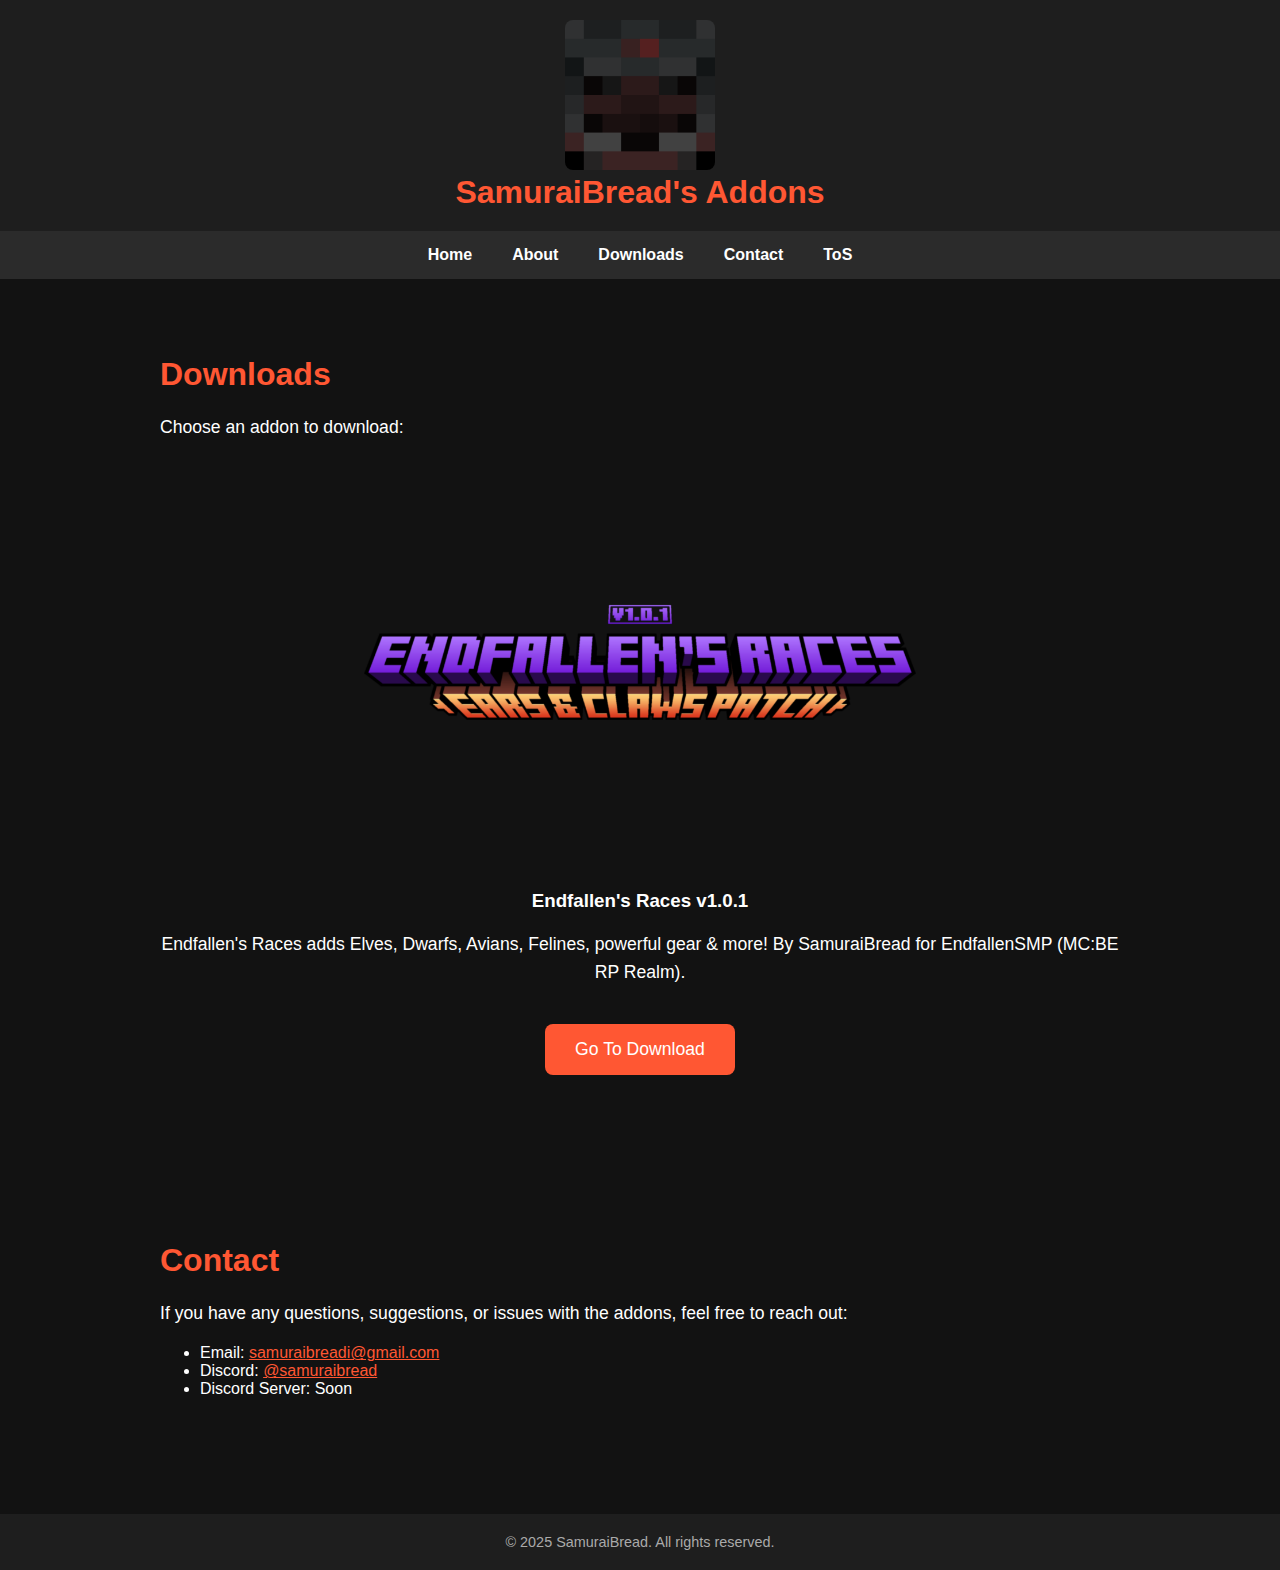
<file: SamuraiBread.com/Downloads.html>
<!DOCTYPE html>
<html lang="en">
<head>
    <meta charset="UTF-8">
    <title>SamuraiBread's Addons</title>
    <meta name="viewport" content="width=device-width, initial-scale=1.0">
    <link rel="icon" href="Images/logo.png" type="icon">
    <style>
        * {
            box-sizing: border-box;
        }

        body {
            margin: 0;
            font-family: Arial, sans-serif;
            background-color: #121212;
            color: #ffffff;
        }
        html {
            scroll-behavior: smooth; /* Płynne przewijanie */
        }
        header {
            background-color: #1e1e1e;
            padding: 20px 0;
            text-align: center;
            box-shadow: 0 2px 5px rgba(0,0,0,0.5);
        }

        header img {
            width: 150px; /* Adjust the logo size */
            border-radius: 8px;
        }

        header h1 {
            margin: 0;
            font-size: 2rem;
            color: #ff5733;
        }

        nav {
            background-color: #2b2b2b;
            display: flex;
            justify-content: center;
            gap: 40px;
            padding: 15px 0;
        }

        nav a {
            color: #ffffff;
            text-decoration: none;
            font-weight: bold;
            transition: color 0.3s;
        }

        nav a:hover {
            color: #ff5733;
        }

        section {
            padding: 50px 20px;
            max-width: 1000px;
            margin: auto;
        }

        h2 {
            font-size: 2rem;
            margin-bottom: 20px;
            color: #ff5733;
        }

        p {
            font-size: 1.1rem;
            line-height: 1.6;
        }

        .download-btn {
            display: inline-block;
            background-color: #ff5733;
            color: white;
            padding: 15px 30px;
            text-decoration: none;
            font-size: 1.1rem;
            border-radius: 8px;
            margin-top: 20px;
            transition: background-color 0.3s ease;
        }

        .download-btn:hover {
            background-color: #ffcbbd;
            color: #121212;
        }

        footer {
            background-color: #1e1e1e;
            color: #aaa;
            text-align: center;
            padding: 20px;
            font-size: 0.9rem;
            margin-top: 50px;
        }

        /* Responsive */
        @media (max-width: 600px) {
            nav {
                flex-direction: column;
                gap: 15px;
            }
        }
    </style>
</head>
<body>
    <header>
        <!-- Logo -->
        <img src="Images/logo.png" alt="SamuraiBread Logo">
        <h1>SamuraiBread's Addons</h1>
    </header>

    <nav>
        <a href="Home.html">Home</a>
        <a href="Home.html#about">About</a>
        <a href="Downloads.html">Downloads</a>
        <a href="Contact.html">Contact</a>
        <a href="Rules.html">ToS</a>
    </nav>

    <section id="downloads">
        <h2>Downloads</h2>
        <p>Choose an addon to download:</p>
    
        <!-- Addon 1 -->
        <div style="text-align: center; margin-bottom: 40px;">
            <img src="Images/era.png" alt="Endfallen's Races Thumbnail" style="width: 650px; border-radius: 12px;">
            <h3>Endfallen's Races v1.0.1</h3>
            <p>Endfallen's Races adds Elves, Dwarfs, Avians, Felines, powerful gear & more! By SamuraiBread for EndfallenSMP (MC:BE RP Realm).</p>
            <a href="endfallensraces.html" class="download-btn">Go To Download</a>
        </div>    
    </section>
    
    <section id="contact">
        <h2>Contact</h2>
        <p>If you have any questions, suggestions, or issues with the addons, feel free to reach out:</p>
        <ul>
            <li>Email: <a href="mailto:samuraibreadi@gmail.com" style="color: #ff5733;">samuraibreadi@gmail.com</a></li>
            <li>Discord: <a href="https://discord.com/users/538318091608784908" style="color: #ff5733;">@samuraibread</a></li>
            <li>Discord Server: Soon</li>
        </ul>
    </section>

    <footer>
        &copy; 2025 SamuraiBread. All rights reserved.
    </footer>
</body>
</html>
</file>
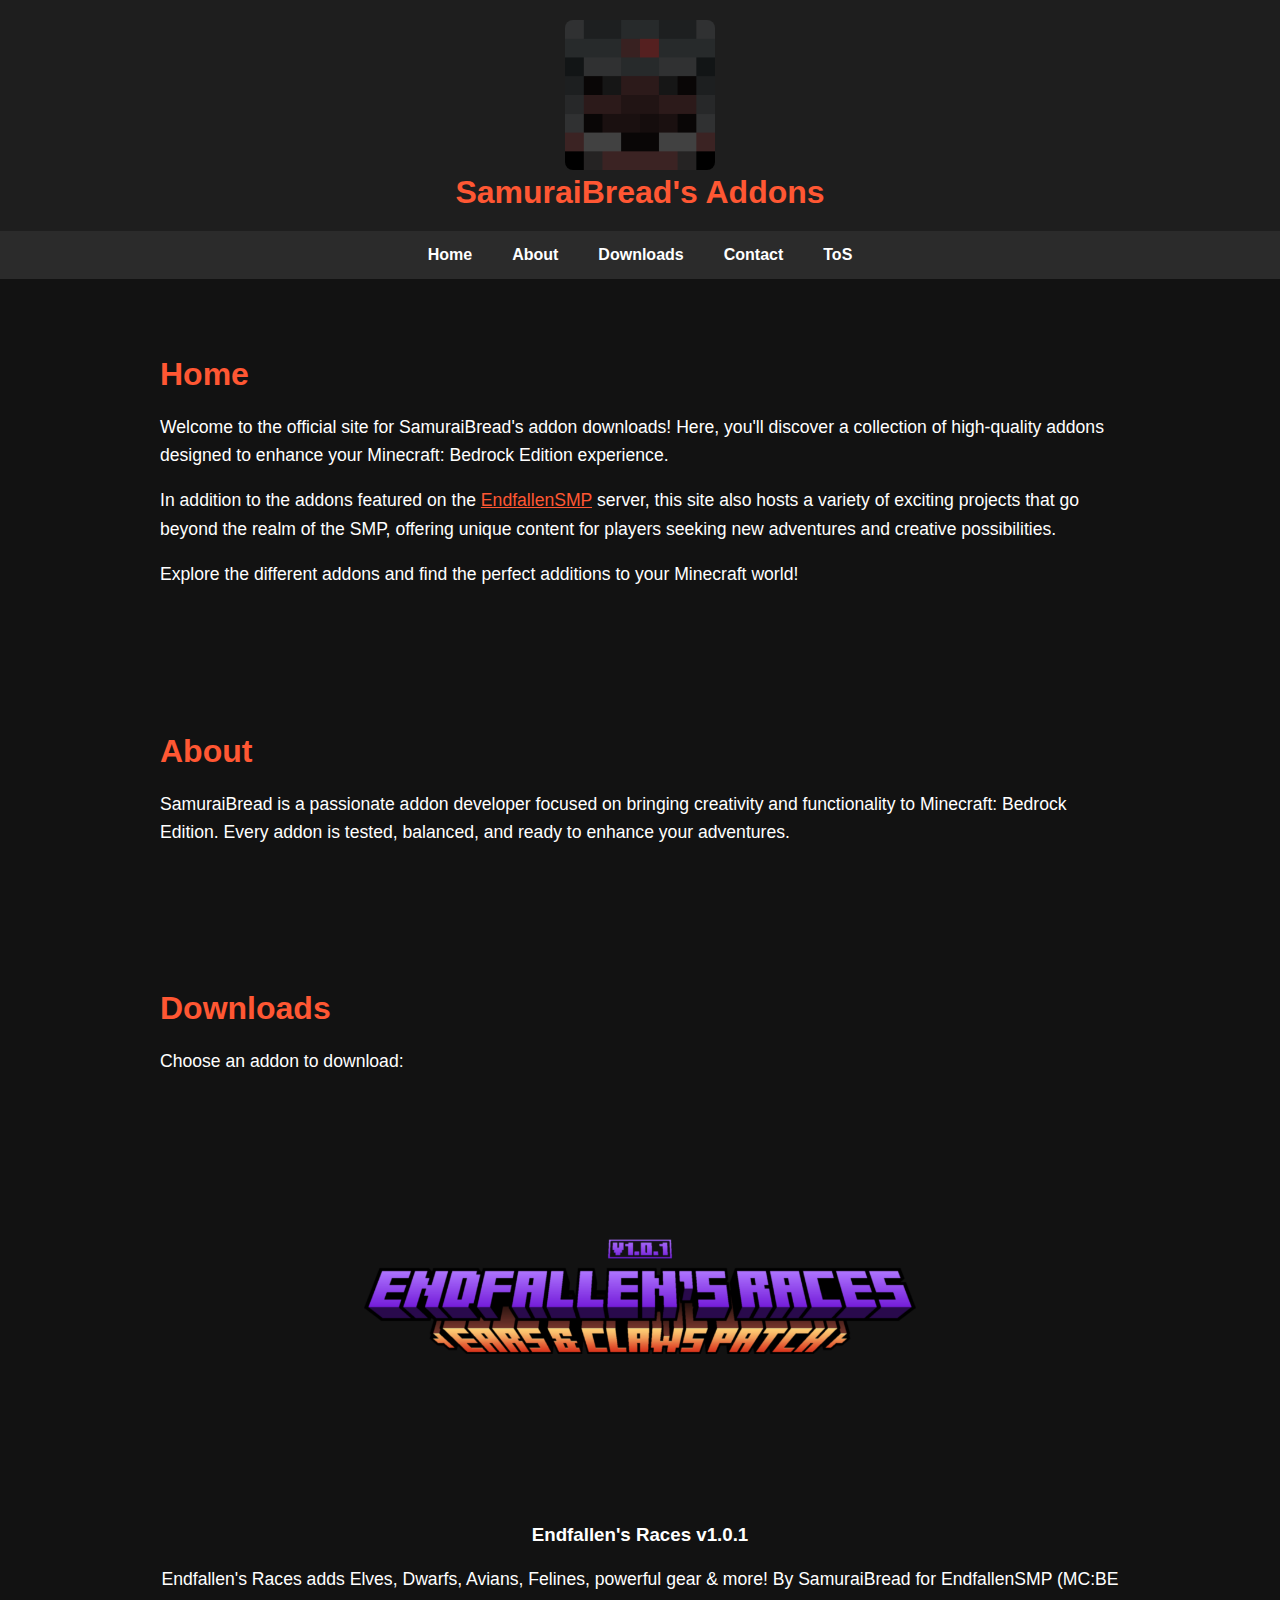
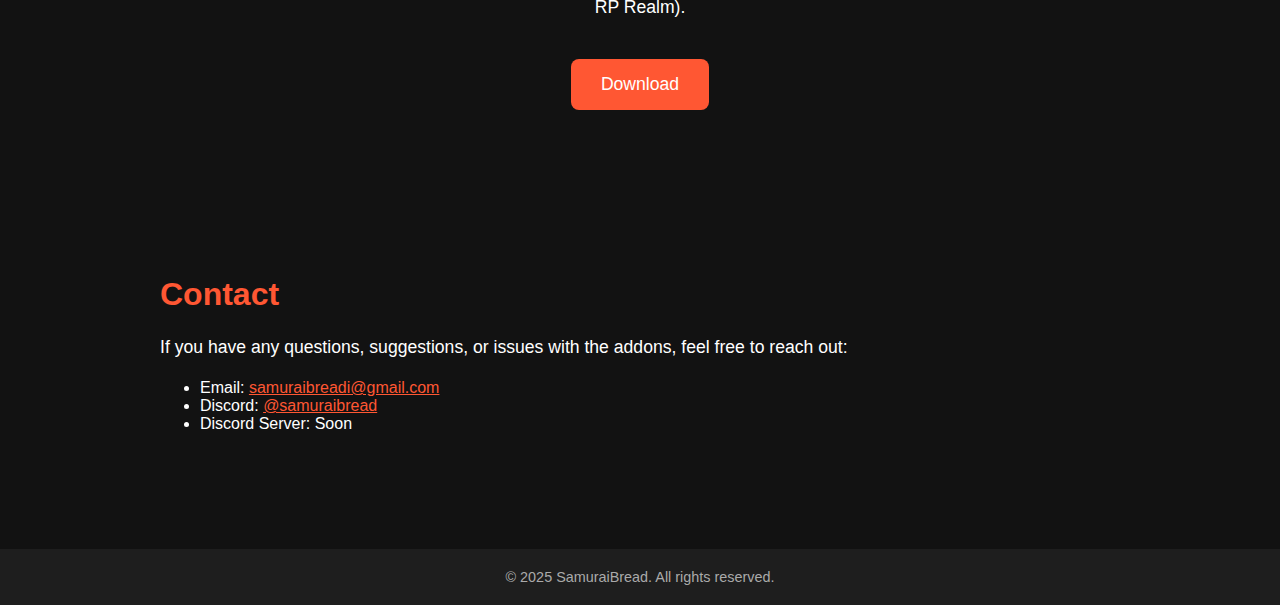
<file: SamuraiBread.com/Home.html>
<!DOCTYPE html>
<html lang="en">
<head>
    <meta charset="UTF-8">
    <title>SamuraiBread's Addons</title>
    <meta name="viewport" content="width=device-width, initial-scale=1.0">
    <link rel="icon" href="Images/logo.png" type="icon">
    <style>
        * {
            box-sizing: border-box;
        }

        body {
            margin: 0;
            font-family: Arial, sans-serif;
            background-color: #121212;
            color: #ffffff;
        }
        html {
            scroll-behavior: smooth; /* Płynne przewijanie */
        }
        header {
            background-color: #1e1e1e;
            padding: 20px 0;
            text-align: center;
            box-shadow: 0 2px 5px rgba(0,0,0,0.5);
        }

        header img {
            width: 150px; /* Adjust the logo size */
            border-radius: 8px;
        }

        header h1 {
            margin: 0;
            font-size: 2rem;
            color: #ff5733;
        }

        nav {
            background-color: #2b2b2b;
            display: flex;
            justify-content: center;
            gap: 40px;
            padding: 15px 0;
        }

        nav a {
            color: #ffffff;
            text-decoration: none;
            font-weight: bold;
            transition: color 0.3s;
        }

        nav a:hover {
            color: #ff5733;
        }

        section {
            padding: 50px 20px;
            max-width: 1000px;
            margin: auto;
        }

        h2 {
            font-size: 2rem;
            margin-bottom: 20px;
            color: #ff5733;
        }

        p {
            font-size: 1.1rem;
            line-height: 1.6;
        }

        .download-btn {
            display: inline-block;
            background-color: #ff5733;
            color: white;
            padding: 15px 30px;
            text-decoration: none;
            font-size: 1.1rem;
            border-radius: 8px;
            margin-top: 20px;
            transition: background-color 0.3s ease;
        }

        .download-btn:hover {
            background-color: #ffcbbd;
            color: #121212;
        }

        footer {
            background-color: #1e1e1e;
            color: #aaa;
            text-align: center;
            padding: 20px;
            font-size: 0.9rem;
            margin-top: 50px;
        }

        /* Responsive */
        @media (max-width: 600px) {
            nav {
                flex-direction: column;
                gap: 15px;
            }
        }
    </style>
</head>
<body>
    <header>
        <!-- Logo -->
        <img src="Images/logo.png" alt="SamuraiBread Logo">
        <h1>SamuraiBread's Addons</h1>
    </header>

    <nav>
        <a href="Home.html">Home</a>
        <a href="Home.html#about">About</a>
        <a href="Downloads.html">Downloads</a>
        <a href="Contact.html">Contact</a>
        <a href="Rules.html">ToS</a>
    </nav>

    <section id="home">
        <h2>Home</h2>
        <p>Welcome to the official site for SamuraiBread's addon downloads! Here, you'll discover a collection of high-quality addons designed to enhance your Minecraft: Bedrock Edition experience.</p>
        <p>In addition to the addons featured on the <a href="https://discord.gg/3XdUhe9Rn3" style="color: #ff5733;">EndfallenSMP</a> server, this site also hosts a variety of exciting projects that go beyond the realm of the SMP, offering unique content for players seeking new adventures and creative possibilities.</p>
        <p>Explore the different addons and find the perfect additions to your Minecraft world!</p>
        </section>

    <section id="about">
        <h2>About</h2>
        <p>SamuraiBread is a passionate addon developer focused on bringing creativity and functionality to Minecraft: Bedrock Edition. Every addon is tested, balanced, and ready to enhance your adventures.</p>
    </section>

    <section id="downloads">
        <h2>Downloads</h2>
        <p>Choose an addon to download:</p>
    
        <!-- Addon 1 -->
        <div style="text-align: center; margin-bottom: 40px;">
            <img src="Images/era.png" alt="Endfallen's Races Thumbnail" style="width: 650px; border-radius: 12px;">
            <h3>Endfallen's Races v1.0.1</h3>
            <p>Endfallen's Races adds Elves, Dwarfs, Avians, Felines, powerful gear & more! By SamuraiBread for EndfallenSMP (MC:BE RP Realm).</p>
            <a href="SamuraiTools.mcaddon" class="download-btn" download>Download</a>
        </div>    
    </section>
    
    <section id="contact">
        <h2>Contact</h2>
        <p>If you have any questions, suggestions, or issues with the addons, feel free to reach out:</p>
        <ul>
            <li>Email: <a href="mailto:samuraibreadi@gmail.com" style="color: #ff5733;">samuraibreadi@gmail.com</a></li>
            <li>Discord: <a href="https://discord.com/users/538318091608784908" style="color: #ff5733;">@samuraibread</a></li>
            <li>Discord Server: Soon</li>
        </ul>
    </section>

    <footer>
        &copy; 2025 SamuraiBread. All rights reserved.
    </footer>
</body>
</html>
</file>
